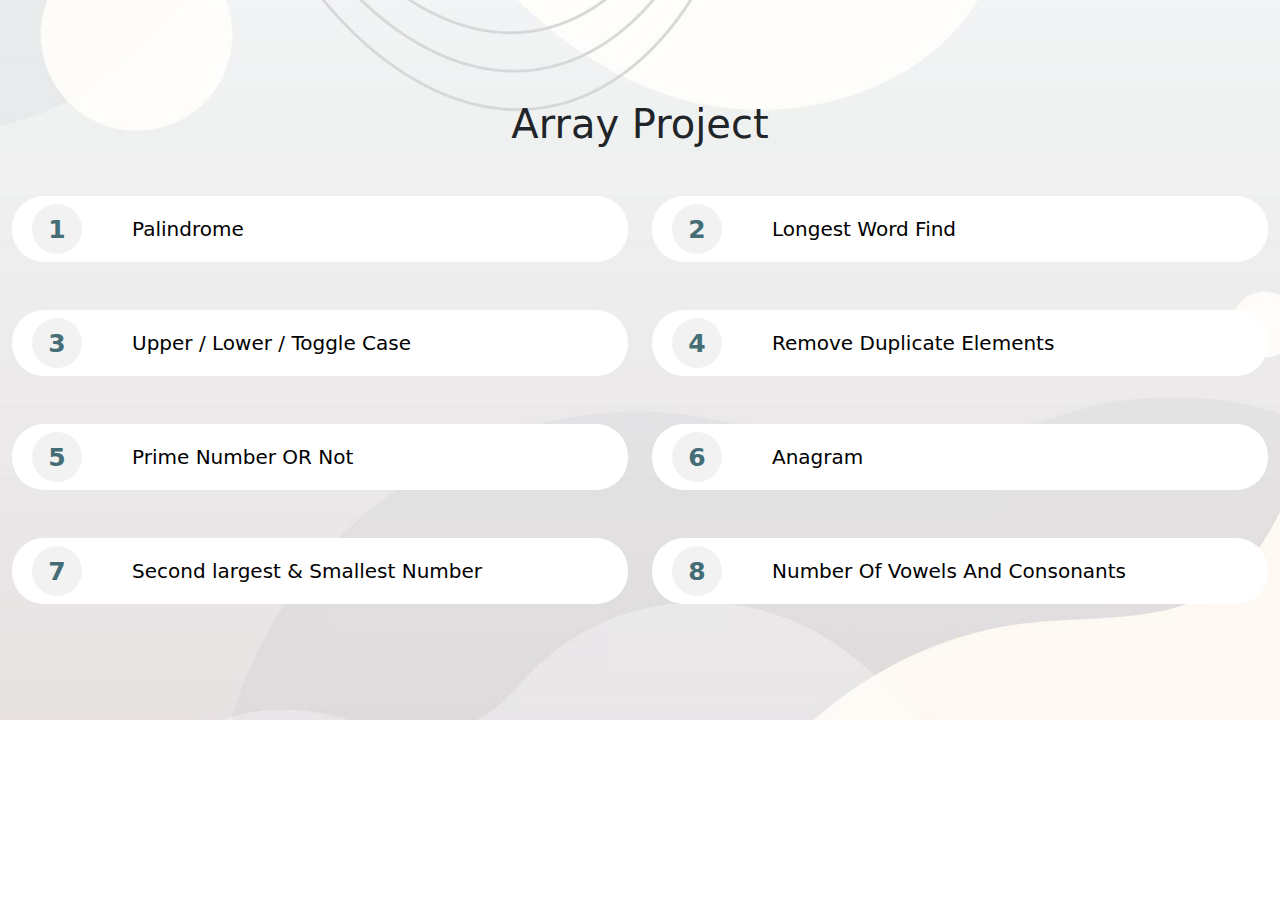
<file: index.html>
<!DOCTYPE html>
<html lang="en">

<head>
    <meta charset="UTF-8">
    <meta name="viewport" content="width=device-width, initial-scale=1.0">
    <title>Document</title>
    <link rel="stylesheet" href="./assets/css/bootstrap.css">
    <link rel="stylesheet" href="./assets/css/style.css">
</head>

<body class="index-bg">

    <h1 class="text-center mt-5 mb-5">Array Project</h3>
        <div class="container">
            <div class=" d-flex justify-content-center">
                <div class="row gy-5">
                    <div class="col-md-6 col-12">
                        <a href="./palindrome.html">
                            <div class="p-2 d-flex align-items-center a-link rounded-5">
                                <span class="rounde-num op1"></span>
                                <span class="text">Palindrome</span>
                            </div>
                        </a>
                    </div>
                    <div class="col-md-6 col-12">
                        <a href="./longestword.html">
                            <div class="p-2 d-flex align-items-center a-link rounded-5">
                                <span class="rounde-num op2"></span>
                                <span class="text">Longest Word Find</span>
                            </div>
                        </a>
                    </div>
                    <div class="col-md-6 col-12">
                        <a href="./upper-lower-toggle.html">
                            <div class="p-2 d-flex align-items-center a-link rounded-5">
                                <span class="rounde-num op3"></span>
                                <span class="text">Upper / Lower / Toggle Case</span>
                            </div>
                        </a>
                    </div>
                    <div class="col-md-6 col-12">
                        <a href="./duplicate-num-remove.html">
                            <div class="p-2 d-flex align-items-center a-link rounded-5">
                                <span class="rounde-num op4"></span>
                                <span class="text">Remove Duplicate Elements </span>
                            </div>
                        </a>
                    </div>
                    <div class="col-md-6 col-12">
                        <a href="./prime-num.html">
                            <div class="p-2 d-flex align-items-center a-link rounded-5">
                                <span class="rounde-num op5"></span>
                                <span class="text">Prime Number OR Not </span>
                            </div>
                        </a>
                    </div>
                    <div class="col-md-6 col-12">
                        <a  href="./anagram.html">
                            <div class="p-2 d-flex align-items-center a-link rounded-5">
                                <span class="rounde-num op6"></span>
                                <span class="text">Anagram</span>
                            </div>
                        </a>
                    </div>
                    <div class="col-md-6 col-12">
                        <a href="./second-smallest-largest.html">
                            <div class="p-2 d-flex align-items-center a-link rounded-5">
                                <span class="rounde-num op7"></span>
                                <span class="text">Second largest & Smallest
                                    Number</span>
                            </div>
                        </a>
                    </div>
                    <div class="col-md-6 col-12">
                        <a href="./vowels-consonants.html">
                            <div class="p-2 d-flex align-items-center a-link rounded-5">
                                <span class="rounde-num op8"></span>
                                <span class="text">Number Of Vowels And Consonants</span>
                            </div>
                        </a>
                    </div>
                </div>
            </div>
        </div>
        
</body>

</html>
</file>
<file: assets/css/style.css>
@import url('https://fonts.googleapis.com/css2?family=Rubik:ital,wght@0,300..900;1,300..900&family=Saira:ital,wght@0,100..900;1,100..900&family=Space+Grotesk:wght@300..700&family=Urbanist:ital,wght@0,100..900;1,100..900&display=swap');
*{
    margin: 0;
    padding: 0;
    box-sizing: border-box;
    text-decoration: none !important;
    list-style: none !important;
}

.container{
    max-width: 1320px;
    margin: auto;
}
.index-bg{
    background-image: url(../images/bg.jpg);
    background-repeat: no-repeat;
    background-size: cover;
}
.bg{
    background-color: #d7d2ad!important;
    font-family: "Rubik", serif;
}
.a-link{
    background-color: white;
    /* transition: all 0.2s linear; */
}
.a-link span{
    color: black;
    font-size: 20px;
    font-weight: 500;
}
.a-link:hover{
    outline: 4px solid #e91e63;
    transform: translate(-4px -4px);
}
.rounde-num::before{
    content: "";
    display: flex;
    align-items: center;
    justify-content: center;
    background-color: rgb(242, 242, 242);
    width: 50px;
    height: 50px;
    border-radius: 50%;
    line-height: 77px;
    font-size: 25px;
    color: rgb(68, 109, 118);
    font-weight: bold;
    text-align: center;
    margin-left: 12px;
    margin-right: 50px;
    pointer-events: none;
    transition: 0.4s all;
}
.rounde-num.op1::before{
    content: "1";
}
.rounde-num.op2::before{
    content: "2";
}
.rounde-num.op3::before{
    content: "3";
}
.rounde-num.op4::before{
    content: "4";
}
.rounde-num.op5::before{
    content: "5";
}
.rounde-num.op6::before{
    content: "6";
}
.rounde-num.op7::before{
    content: "7";
}
.rounde-num.op8::before{
    content: "8";
}


.box{
    width: 400px;
    padding:20px;
    background-color: #fff;
    border-radius: 15px;
    box-shadow: 0 10px 30px rgba(0, 0, 0, 0.1);
    position: relative;
}
.mt-5{
    margin-top: 100px !important;
}
.font-s{
    font-size: 19px;
}
.button{
    padding: 13px 30px;
    border-radius: 8px;
    border: none;
    cursor: pointer;
    background-color: #e91e63 !important;
    color: white;
    /* box-shadow: 3px 3px 8px rgba(0, 0, 0, 0.3); */
    transition: all 0.3s ease;
}

.button:hover{
    transform: translate(-4px -4px);
    box-shadow: 4px 4px  rgba(0 , 0 , 0 , 0.3) !important;
}
.button:active{
    transform: translate(0) !important;
    box-shadow: none !important;
}
.button-black{
    padding: 13px 30px;
    border-radius: 8px;
    border: none;
    cursor: pointer;
    background-color: black !important;
    color: white;
    transition: all 0.3s ease;
}
.button-black:hover{
    transform: translate(-4px -4px);
    box-shadow: 4px 4px  rgba(201, 46, 103, 0.908) !important;
}
.button-black:active{
    transform: translate(0) !important;
    box-shadow: none !important;
}
.floating-shadow{
    position: absolute;
    bottom: -20px;
    left: 50%;
    width: 80%;
    height: 15px;
    background-color: rgba(0, 0, 0, 0.2);
    border-radius: 50%;
    transform: translateX(-50%);
    filter: blur(10px);
    z-index: -1;
}
.btn-pn{
    outline: 2px solid black;
}
.btn-pn a{
    color: black !important;
}
@media (max-width:450px) {
    .text{
        font-size: 15px !important;
    }
    .rounde-num::before{
        margin-right: 20px !important;
    }
}
</file>
